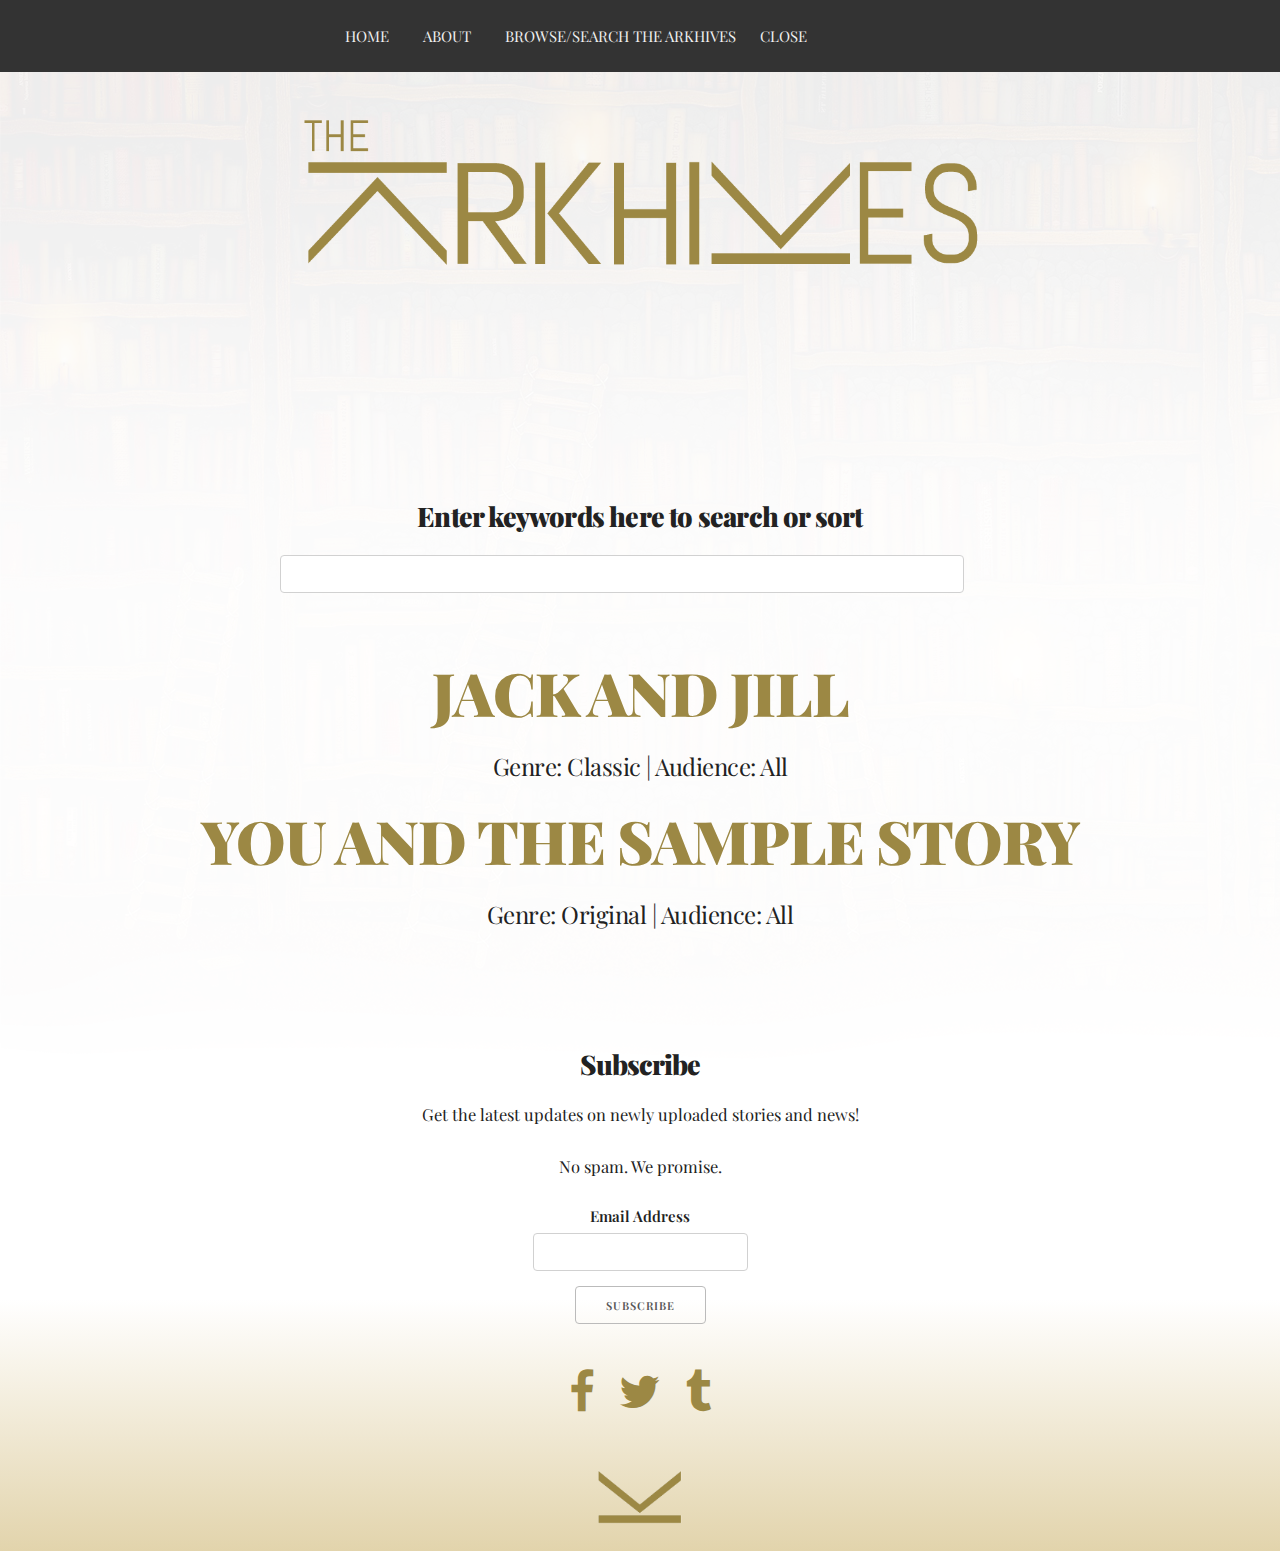
<file: index.html>
<!DOCTYPE html>
<html lang="en">

    <head>
        <!--base href="/"-->

        <meta charset="UTF-8">
        <meta name="viewport" content="width=device-width, initial-scale=1">

        <title>The ARKHIVES</title>
        <!-- FAVICON -->
        <link rel="icon" type="image/png" href="img/logo-xs.png">

        <!-- CSS -->
        
        <link rel="stylesheet" href="assets/skeleton/css/normalize.css">

        <link rel="stylesheet" href="assets/skeleton/css/skeleton.css">
        
        <link rel="stylesheet" href="assets/font-awesome/css/font-awesome.min.css">

        <link href='https://fonts.googleapis.com/css?family=Lora:400,700' rel='stylesheet' type='text/css'>
        
        <link rel="stylesheet" href="css/animations.css">
        <link rel="stylesheet" href="css/animations-ie-fix.css">

        <link rel="stylesheet" href="css/main.css">

        <link rel="stylesheet" href="css/jnj.css">
        <link rel="stylesheet" href="css/sample.css">


    </head>

    <body data-ng-app="theApp">

    <!-- ANGULARJS INCLUDE -->
        <script src="assets/angular/angular.js"></script>

        <!--  MENU -->
        <div class="row" id="menu">
                <ul>
                    <li><a href="#/">HOME</a></li>
                    <li><a href="#about">ABOUT</a></li>
                    <li><a href="#/">BROWSE/SEARCH the ARKHIVES</a></li>
                    <li><span id="close-link">CLOSE</span></li>
                </ul>

        </div>

        <!-- NAVIGATION -->
      
        <div class="row" id="nav">
                
                    <p id="menu-link"><span class="menu">MENU</a></p>
                          

        </div>

        <!-- MAIN CONTENT -->

        <div class="container" ng-view autoscroll="true">

            
        </div>



        <!-- FOOTER -->  

        <div id="footer">

            <div class="row container" id="footer-content">

                <h2>Subscribe</h2>
                <p>Get the latest updates on newly uploaded stories and news!</p>
                <p>No spam. We promise.</p>


                <!-- Begin MailChimp Signup Form -->
                <link href="//cdn-images.mailchimp.com/embedcode/classic-10_7.css" rel="stylesheet" type="text/css">

                <div id="mc_embed_signup">
                    <form action="//thearkhives.us13.list-manage.com/subscribe/post?u=e0e2959a11f9fe4c82a9ea24f&amp;id=1efaa6f29a" method="post" id="mc-embedded-subscribe-form" name="mc-embedded-subscribe-form" class="validate" target="_blank" novalidate>
                
                        <div id="mc_embed_signup_scroll">
                        <div class="mc-field-group">
                            <label for="mce-EMAIL">Email Address </label>
                            <input type="email" value="" name="EMAIL" class="required email" id="mce-EMAIL">
                        </div>
                
                        <div id="mce-responses" class="clear">
                            <div class="response" id="mce-error-response" style="display:none"></div>
                            <div class="response" id="mce-success-response" style="display:none"></div>
                        </div>    <!-- real people should not fill this in and expect good things - do not remove this or risk form bot signups-->
                
                        <div style="position: absolute; left: -5000px;" aria-hidden="true"><input type="text" name="b_e0e2959a11f9fe4c82a9ea24f_1efaa6f29a" tabindex="-1" value=""></div>
                        
                        <div class="clear"><input type="submit" value="Subscribe" name="subscribe" id="mc-embedded-subscribe" class="button"></div>
                        
                        </div>
                    </form>
                </div>

                <script type='text/javascript' src='//s3.amazonaws.com/downloads.mailchimp.com/js/mc-validate.js'></script><script type='text/javascript'>(function($) {window.fnames = new Array(); window.ftypes = new Array();fnames[0]='EMAIL';ftypes[0]='email';fnames[1]='FNAME';ftypes[1]='text';fnames[2]='LNAME';ftypes[2]='text';}(jQuery));var $mcj = jQuery.noConflict(true);</script>

            <!-- END MAILCHIMP SIGNUP FORM -->

            <!-- SOCIAL MEDIA -->

            <ul>

                <li><a href="https://www.facebook.com/The-Arkhives-284166928593099/" target="_blank"><i class="fa fa-facebook fa-3x" aria-hidden="true"></i></a></li> 

                <li><a href="http://twitter.com/the_arkhives" target="_blank"><i class="fa fa-twitter fa-3x" aria-hidden="true"></i></a></li>
                 
                 <li><a href="http://thearkhives.tumblr.com" target="_blank"><i class="fa fa-tumblr fa-3x" aria-hidden="true"></i></a></li>

            </ul>

            <img src="img/logo-xs.png" alt="The ARKHIVES logo" />

            </div><!-- Close footer container -->
            
        </div><!-- Close footer -->


    <!-- ANGULAR ASSETS -->

        <script src="js/angular-route.js"></script>
        <script src="js/angular-parallax.js"></script>
        


    <!--jQuery -->
        <script
            src="http://code.jquery.com/jquery-2.2.3.min.js"
            integrity="sha256-a23g1Nt4dtEYOj7bR+vTu7+T8VP13humZFBJNIYoEJo="
            crossorigin="anonymous">
        </script>


    <!-- CUSTOM JS -->
        <script src="js/css3-animate-it.js"></script>
        <script src="js/app.js"></script>
        <script src="js/main.js"></script>




    <!-- Google Analytics -->

        <script>
          (function(i,s,o,g,r,a,m){i['GoogleAnalyticsObject']=r;i[r]=i[r]||function(){
          (i[r].q=i[r].q||[]).push(arguments)},i[r].l=1*new Date();a=s.createElement(o),
          m=s.getElementsByTagName(o)[0];a.async=1;a.src=g;m.parentNode.insertBefore(a,m)
          })(window,document,'script','https://www.google-analytics.com/analytics.js','ga');

          ga('create', 'UA-80010408-1', 'auto');
          ga('send', 'pageview');

        </script>
        
        

    </body>
</html>
</file>
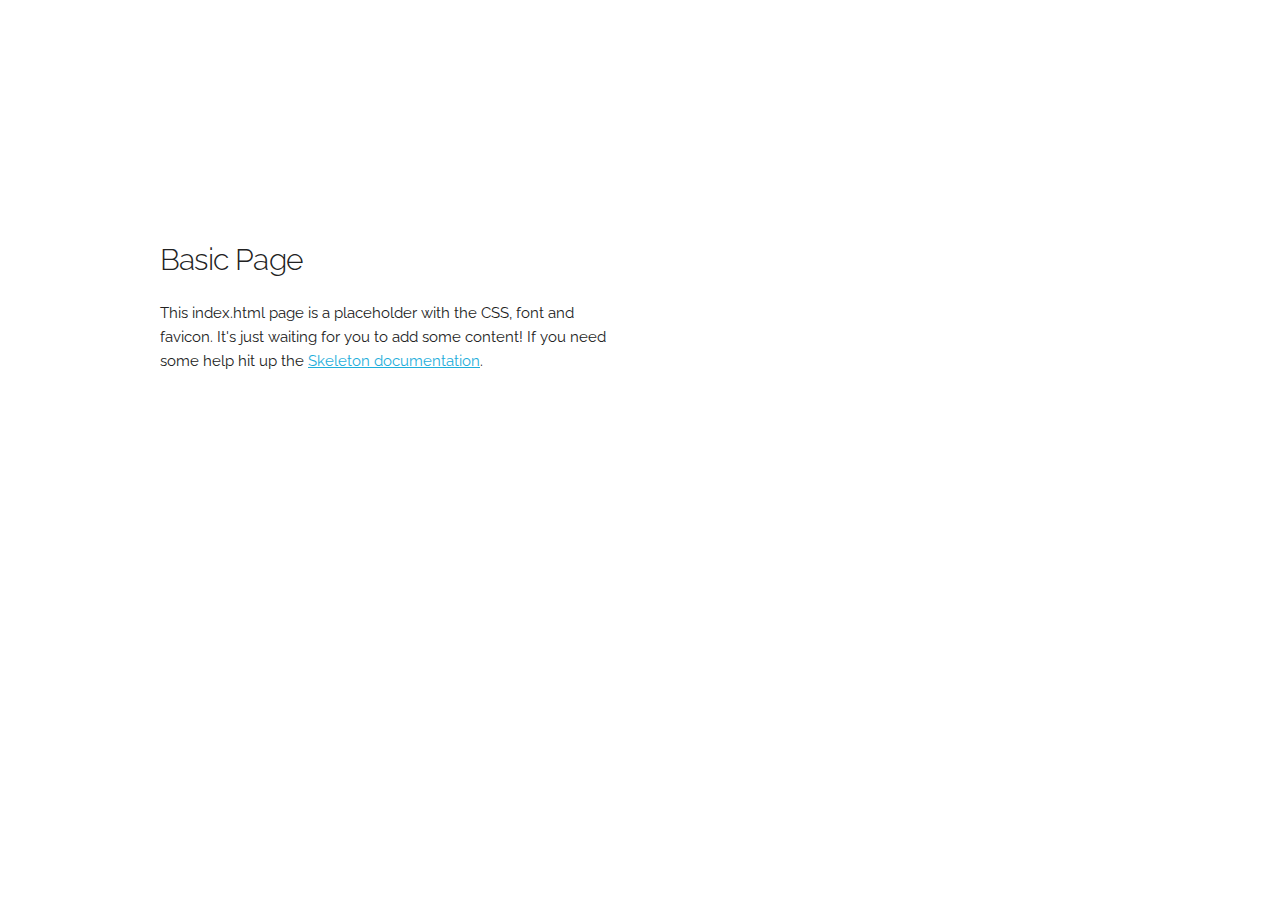
<file: assets/skeleton/index.html>
<!DOCTYPE html>
<html lang="en">
<head>

  <!-- Basic Page Needs
  –––––––––––––––––––––––––––––––––––––––––––––––––– -->
  <meta charset="utf-8">
  <title>Your page title here :)</title>
  <meta name="description" content="">
  <meta name="author" content="">

  <!-- Mobile Specific Metas
  –––––––––––––––––––––––––––––––––––––––––––––––––– -->
  <meta name="viewport" content="width=device-width, initial-scale=1">

  <!-- FONT
  –––––––––––––––––––––––––––––––––––––––––––––––––– -->
  <link href="//fonts.googleapis.com/css?family=Raleway:400,300,600" rel="stylesheet" type="text/css">

  <!-- CSS
  –––––––––––––––––––––––––––––––––––––––––––––––––– -->
  <link rel="stylesheet" href="css/normalize.css">
  <link rel="stylesheet" href="css/skeleton.css">

  <!-- Favicon
  –––––––––––––––––––––––––––––––––––––––––––––––––– -->
  <link rel="icon" type="image/png" href="images/favicon.png">

</head>
<body>

  <!-- Primary Page Layout
  –––––––––––––––––––––––––––––––––––––––––––––––––– -->
  <div class="container">
    <div class="row">
      <div class="one-half column" style="margin-top: 25%">
        <h4>Basic Page</h4>
        <p>This index.html page is a placeholder with the CSS, font and favicon. It's just waiting for you to add some content! If you need some help hit up the <a href="http://www.getskeleton.com">Skeleton documentation</a>.</p>
      </div>
    </div>
  </div>

<!-- End Document
  –––––––––––––––––––––––––––––––––––––––––––––––––– -->
</body>
</html>
</file>
<file: assets/skeleton/css/skeleton.css>
/*
* Skeleton V2.0.4
* Copyright 2014, Dave Gamache
* www.getskeleton.com
* Free to use under the MIT license.
* http://www.opensource.org/licenses/mit-license.php
* 12/29/2014
*/


/* Table of contents
––––––––––––––––––––––––––––––––––––––––––––––––––
- Grid
- Base Styles
- Typography
- Links
- Buttons
- Forms
- Lists
- Code
- Tables
- Spacing
- Utilities
- Clearing
- Media Queries
*/


/* Grid
–––––––––––––––––––––––––––––––––––––––––––––––––– */
.container {
  position: relative;
  width: 100%;
  max-width: 960px;
  margin: 0 auto;
  padding: 0 20px;
  box-sizing: border-box; }
.column,
.columns {
  width: 100%;
  float: left;
  box-sizing: border-box; }

/* For devices larger than 400px */
@media (min-width: 400px) {
  .container {
    width: 85%;
    padding: 0; }
}

/* For devices larger than 550px */
@media (min-width: 550px) {
  .container {
    width: 80%; }
  .column,
  .columns {
    margin-left: 4%; }
  .column:first-child,
  .columns:first-child {
    margin-left: 0; }

  .one.column,
  .one.columns                    { width: 4.66666666667%; }
  .two.columns                    { width: 13.3333333333%; }
  .three.columns                  { width: 22%;            }
  .four.columns                   { width: 30.6666666667%; }
  .five.columns                   { width: 39.3333333333%; }
  .six.columns                    { width: 48%;            }
  .seven.columns                  { width: 56.6666666667%; }
  .eight.columns                  { width: 65.3333333333%; }
  .nine.columns                   { width: 74.0%;          }
  .ten.columns                    { width: 82.6666666667%; }
  .eleven.columns                 { width: 91.3333333333%; }
  .twelve.columns                 { width: 100%; margin-left: 0; }

  .one-third.column               { width: 30.6666666667%; }
  .two-thirds.column              { width: 65.3333333333%; }

  .one-half.column                { width: 48%; }

  /* Offsets */
  .offset-by-one.column,
  .offset-by-one.columns          { margin-left: 8.66666666667%; }
  .offset-by-two.column,
  .offset-by-two.columns          { margin-left: 17.3333333333%; }
  .offset-by-three.column,
  .offset-by-three.columns        { margin-left: 26%;            }
  .offset-by-four.column,
  .offset-by-four.columns         { margin-left: 34.6666666667%; }
  .offset-by-five.column,
  .offset-by-five.columns         { margin-left: 43.3333333333%; }
  .offset-by-six.column,
  .offset-by-six.columns          { margin-left: 52%;            }
  .offset-by-seven.column,
  .offset-by-seven.columns        { margin-left: 60.6666666667%; }
  .offset-by-eight.column,
  .offset-by-eight.columns        { margin-left: 69.3333333333%; }
  .offset-by-nine.column,
  .offset-by-nine.columns         { margin-left: 78.0%;          }
  .offset-by-ten.column,
  .offset-by-ten.columns          { margin-left: 86.6666666667%; }
  .offset-by-eleven.column,
  .offset-by-eleven.columns       { margin-left: 95.3333333333%; }

  .offset-by-one-third.column,
  .offset-by-one-third.columns    { margin-left: 34.6666666667%; }
  .offset-by-two-thirds.column,
  .offset-by-two-thirds.columns   { margin-left: 69.3333333333%; }

  .offset-by-one-half.column,
  .offset-by-one-half.columns     { margin-left: 52%; }

}


/* Base Styles
–––––––––––––––––––––––––––––––––––––––––––––––––– */
/* NOTE
html is set to 62.5% so that all the REM measurements throughout Skeleton
are based on 10px sizing. So basically 1.5rem = 15px :) */
html {
  font-size: 62.5%; }
body {
  font-size: 1.5em; /* currently ems cause chrome bug misinterpreting rems on body element */
  line-height: 1.6;
  font-weight: 400;
  font-family: "Raleway", "HelveticaNeue", "Helvetica Neue", Helvetica, Arial, sans-serif;
  color: #222; }


/* Typography
–––––––––––––––––––––––––––––––––––––––––––––––––– */
h1, h2, h3, h4, h5, h6 {
  margin-top: 0;
  margin-bottom: 2rem;
  font-weight: 300; }
h1 { font-size: 4.0rem; line-height: 1.2;  letter-spacing: -.1rem;}
h2 { font-size: 3.6rem; line-height: 1.25; letter-spacing: -.1rem; }
h3 { font-size: 3.0rem; line-height: 1.3;  letter-spacing: -.1rem; }
h4 { font-size: 2.4rem; line-height: 1.35; letter-spacing: -.08rem; }
h5 { font-size: 1.8rem; line-height: 1.5;  letter-spacing: -.05rem; }
h6 { font-size: 1.5rem; line-height: 1.6;  letter-spacing: 0; }

/* Larger than phablet */
@media (min-width: 550px) {
  h1 { font-size: 5.0rem; }
  h2 { font-size: 4.2rem; }
  h3 { font-size: 3.6rem; }
  h4 { font-size: 3.0rem; }
  h5 { font-size: 2.4rem; }
  h6 { font-size: 1.5rem; }
}

p {
  margin-top: 0; }


/* Links
–––––––––––––––––––––––––––––––––––––––––––––––––– */
a {
  color: #1EAEDB; }
a:hover {
  color: #0FA0CE; }


/* Buttons
–––––––––––––––––––––––––––––––––––––––––––––––––– */
.button,
button,
input[type="submit"],
input[type="reset"],
input[type="button"] {
  display: inline-block;
  height: 38px;
  padding: 0 30px;
  color: #555;
  text-align: center;
  font-size: 11px;
  font-weight: 600;
  line-height: 38px;
  letter-spacing: .1rem;
  text-transform: uppercase;
  text-decoration: none;
  white-space: nowrap;
  background-color: transparent;
  border-radius: 4px;
  border: 1px solid #bbb;
  cursor: pointer;
  box-sizing: border-box; }
.button:hover,
button:hover,
input[type="submit"]:hover,
input[type="reset"]:hover,
input[type="button"]:hover,
.button:focus,
button:focus,
input[type="submit"]:focus,
input[type="reset"]:focus,
input[type="button"]:focus {
  color: #333;
  border-color: #888;
  outline: 0; }
.button.button-primary,
button.button-primary,
input[type="submit"].button-primary,
input[type="reset"].button-primary,
input[type="button"].button-primary {
  color: #FFF;
  background-color: #33C3F0;
  border-color: #33C3F0; }
.button.button-primary:hover,
button.button-primary:hover,
input[type="submit"].button-primary:hover,
input[type="reset"].button-primary:hover,
input[type="button"].button-primary:hover,
.button.button-primary:focus,
button.button-primary:focus,
input[type="submit"].button-primary:focus,
input[type="reset"].button-primary:focus,
input[type="button"].button-primary:focus {
  color: #FFF;
  background-color: #1EAEDB;
  border-color: #1EAEDB; }


/* Forms
–––––––––––––––––––––––––––––––––––––––––––––––––– */
input[type="email"],
input[type="number"],
input[type="search"],
input[type="text"],
input[type="tel"],
input[type="url"],
input[type="password"],
textarea,
select {
  height: 38px;
  padding: 6px 10px; /* The 6px vertically centers text on FF, ignored by Webkit */
  background-color: #fff;
  border: 1px solid #D1D1D1;
  border-radius: 4px;
  box-shadow: none;
  box-sizing: border-box; }
/* Removes awkward default styles on some inputs for iOS */
input[type="email"],
input[type="number"],
input[type="search"],
input[type="text"],
input[type="tel"],
input[type="url"],
input[type="password"],
textarea {
  -webkit-appearance: none;
     -moz-appearance: none;
          appearance: none; }
textarea {
  min-height: 65px;
  padding-top: 6px;
  padding-bottom: 6px; }
input[type="email"]:focus,
input[type="number"]:focus,
input[type="search"]:focus,
input[type="text"]:focus,
input[type="tel"]:focus,
input[type="url"]:focus,
input[type="password"]:focus,
textarea:focus,
select:focus {
  border: 1px solid #33C3F0;
  outline: 0; }
label,
legend {
  display: block;
  margin-bottom: .5rem;
  font-weight: 600; }
fieldset {
  padding: 0;
  border-width: 0; }
input[type="checkbox"],
input[type="radio"] {
  display: inline; }
label > .label-body {
  display: inline-block;
  margin-left: .5rem;
  font-weight: normal; }


/* Lists
–––––––––––––––––––––––––––––––––––––––––––––––––– */
ul {
  list-style: circle inside; }
ol {
  list-style: decimal inside; }
ol, ul {
  padding-left: 0;
  margin-top: 0; }
ul ul,
ul ol,
ol ol,
ol ul {
  margin: 1.5rem 0 1.5rem 3rem;
  font-size: 90%; }
li {
  margin-bottom: 1rem; }


/* Code
–––––––––––––––––––––––––––––––––––––––––––––––––– */
code {
  padding: .2rem .5rem;
  margin: 0 .2rem;
  font-size: 90%;
  white-space: nowrap;
  background: #F1F1F1;
  border: 1px solid #E1E1E1;
  border-radius: 4px; }
pre > code {
  display: block;
  padding: 1rem 1.5rem;
  white-space: pre; }


/* Tables
–––––––––––––––––––––––––––––––––––––––––––––––––– */
th,
td {
  padding: 12px 15px;
  text-align: left;
  border-bottom: 1px solid #E1E1E1; }
th:first-child,
td:first-child {
  padding-left: 0; }
th:last-child,
td:last-child {
  padding-right: 0; }


/* Spacing
–––––––––––––––––––––––––––––––––––––––––––––––––– */
button,
.button {
  margin-bottom: 1rem; }
input,
textarea,
select,
fieldset {
  margin-bottom: 1.5rem; }
pre,
blockquote,
dl,
figure,
table,
p,
ul,
ol,
form {
  margin-bottom: 2.5rem; }


/* Utilities
–––––––––––––––––––––––––––––––––––––––––––––––––– */
.u-full-width {
  width: 100%;
  box-sizing: border-box; }
.u-max-full-width {
  max-width: 100%;
  box-sizing: border-box; }
.u-pull-right {
  float: right; }
.u-pull-left {
  float: left; }


/* Misc
–––––––––––––––––––––––––––––––––––––––––––––––––– */
hr {
  margin-top: 3rem;
  margin-bottom: 3.5rem;
  border-width: 0;
  border-top: 1px solid #E1E1E1; }


/* Clearing
–––––––––––––––––––––––––––––––––––––––––––––––––– */

/* Self Clearing Goodness */
.container:after,
.row:after,
.u-cf {
  content: "";
  display: table;
  clear: both; }


/* Media Queries
–––––––––––––––––––––––––––––––––––––––––––––––––– */
/*
Note: The best way to structure the use of media queries is to create the queries
near the relevant code. For example, if you wanted to change the styles for buttons
on small devices, paste the mobile query code up in the buttons section and style it
there.
*/


/* Larger than mobile */
@media (min-width: 400px) {}

/* Larger than phablet (also point when grid becomes active) */
@media (min-width: 550px) {}

/* Larger than tablet */
@media (min-width: 750px) {}

/* Larger than desktop */
@media (min-width: 1000px) {}

/* Larger than Desktop HD */
@media (min-width: 1200px) {}
</file>
<file: css/main.css>
/***
    
    THE ARKHIVES MAIN STYLESHEET
    by Cathleen Carbonell
    MOBILE-FIRST design

***/


/* IMPORT */
@import url(https://fonts.googleapis.com/css?family=Playfair+Display:400,900);


/* GENERAL/GLOBAL STYLES */
* {
    margin: 0;
    padding: 0;
}

body {
    font-family: 'Playfair Display', 'Georgia', serif;
     background:  #fff url('../img/cute-library.png')  repeat-x ;
}

.container {
    margin: 0 auto;
    width: 100%;
    overflow: hidden;
}



a:link, a:visited {
    color: #9c8844;
    text-decoration: none;
    text-transform: uppercase;
}

a:hover {
    color: #333;
    border-bottom: 3px solid #9c8844;
}

a:active {
    color: #9c8844;
    border-bottom: 3px solid #9c8844;
    font-weight: 900;
}

.link-active {
    color: #333;
    font-weight: 400;
    border-bottom: 3px solid #9c8844;
}

/* HEADERS */

h1 {
    font-size: 30px;
    font-weight: 900;  
    text-align: center;
}

h2 {
    font-size: 20px;
    font-weight: 900;
    text-align: center;
}

h3 {
    font-size: 18px;
    font-weight: 900;
    text-align: center;
    margin-top: 10%;
}

h4 {
    font-size: 15px;
    font-weight: 900;
    text-align: center;
}

h5 {
    font-weight: 400;
    text-align: center;
}

p {
    font-size: 12px;
}


/* INPUT/BUTTONS */
button {
    padding: 4px;
    border: 0;
}

.input:hover {
    color: #9c8844;
    border-color: #9C8844;
}

/* INLINE LISTS */

.inline ul {
    width: 13%;
    margin: 0 auto;
    list-style: none;
    padding-bottom: 2%;
    }

.inline li {
    list-style: none;
    display: inline-block;
    padding: 5px 10px;
    }


/* MENU */

#menu {
    width: 100%;
    background-color: #333;
    position: fixed;
    top: 0;
    float: left;
    z-index: 9000;
}


#menu ul{
    width: 25%;
    margin: 0 auto;
    list-style: none;
}

#menu li, #menu a:link, #menu a:visited{
    list-style: none;
    display: inline-block;
    color: #efefef;
    padding: 0 10px;
}


#menu-link span {
    color: #9c8844;
    text-decoration: none;
    text-transform: uppercase;
}

#menu-link span:hover {
    color: #333;
    border-bottom: 3px solid #9c8844;
    font-weight: 900;
    cursor: pointer;
}

#close-link li, span {
    color: #efefef;
    text-decoration: none;
    text-transform: uppercase;
}

#close-link li, span:hover {
    border-bottom: 3px solid #9c8844;
    font-weight: 900;
    cursor: pointer;
}


/* NAVIGATION */

#nav {
    background-color: rgba(255,255,255, 0.4);
    position: fixed;
    width: 100%;
    top: 0;
    z-index: 8999;
    text-align: center;
    padding-top: 5%;
}


#nav a:link, a:visited{
    color: #9c8844;
}


/* TITLE/LOGO WELCOME */

#title {
    width: 100%;
    margin: 50px auto;
    text-align: center;
}

#logo {
        max-width: 100%;
        width: 100%;
        margin: 0 auto;
}


/* SEARCH BAR */

#searchbar {
    width: 75%;
    margin: 0 auto 5% auto;

}

#searchbar input{
    width: 95%;
}


/* STORY SPECIFICS */


#title {
    margin: 100px auto;
    width: 100%;
}

#story-title {
    width: 75%;
    max-width: 75%;
    padding: 5%;
}

.page {
    margin: 0 auto;
    padding: 0;
    width: 100%;
}

.page img{
    width: 45%;
}


.text {
    /*padding: 0 100px;*/
    margin: 100px;
}

.stories {
    max-width: 960px;
    width: 100%;
    margin: 50px 0 50px 5%;
}

.story-container {
    width: 100%;
    margin: 0 auto;
    padding: 0;
}


/* ANGULAR SCROLL ANIMATION CSS */
    .hidden { 
        visibility: hidden; 
    }

/* FOOTER */


#footer {
    width: 100%;
    background: linear-gradient(rgba(255,255,255, 0.1),rgba(255,255,255, 0),  rgba(219, 201, 151, 0.8));
}

#footer-content {
    text-align: center;
}

#footer-content li {
    display: inline-block;
    margin: 10px;
}
#footer-content img {
    width: 10%;
}


/* SPECIFIC PAGES/SECTIONS */

#about-desc {
    text-align: center;
    font-size: 1.8em;
    margin-bottom: 30%;
}

#mc_embed_signup {
    margin: 0 auto;
    width:250px;
}

#archive {
    padding: 0 0 10% 0;
    margin: 0 auto;
}



/* MEDIA QUERIES */


/* Larger than tablet/mobile */
@media (min-width: 550px) {

    /* NAV */
    #nav {
        padding-top: 1%;
    }

    #nav ul{
        width: 50%;
        margin: 15px auto;
        padding-top: 0;
        text-align: center;
    }

    #nav li{
        display: inline-block;
        margin: 0 10px;
    }

    #menu {
        padding: 10px
    }
    
    #menu ul{
    width: 50%;
    margin: 0 auto;
    padding: 9px;
    }

    #menu li {
        margin: 0 auto;
        padding: 5px;
    }


    /* TITLE/LOGO WELCOME */

    #title {
        
        width: 100%;
        margin: 100px auto 200px auto;
        text-align: center;
    }

    #logo {
        max-width: 75%;
        width: 75%;
        margin: 0 auto;
    }


    /* HEADERS AND TEXT */
    
    h1 {
        font-size: 4em;
    }

    h2, h3, h4 {
        font-size: 1.8em;
    }
    
    p {
        font-size: 1.1em;
    }


    /* TITLE/LOGO WELCOME */

    #title {
        
        width: 100%;
        margin: 100px auto 200px auto;
        text-align: center;
    }

    #logo {
        max-width: 75%;
        width: 75%;
        margin: 0 auto;
    }




    /* STORIES SECTION */

    .stories {
        text-align: center;
        margin: 0 auto;
        padding: 0 0 20% 0;
    }   

    

    .page img{
        width: 45%;
    }
    


}
</file>
<file: css/jnj.css>
/******** JACK AND JILL  ***********/

#jnj-page-01 {
	background: url('../stories/jnj/img/jnj-01-bg.png') center center no-repeat;
	background-size: cover;
}

#jnj-page-02 {
	background: url('../stories/jnj/img/jnj-02-bg.png') center center no-repeat;
	background-size: cover;
}
</file>
<file: css/sample.css>
/******** YOU AND THE SAMPLE STORY  ***********/

#sample-page-01 img,
#sample-page-02 img,
#sample-page-03 img {

	width: 75%;
	margin: 0 auto;
	padding: 5%;

}
</file>
<file: css/animations.css>
/*animations*/

/******************
* Bounce in right *
*******************/


.animated { 
    -webkit-animation-duration: 1s; 
    animation-duration: 1s; 
    -webkit-animation-fill-mode: both; 
    animation-fill-mode: both; 
} 
.slow{
     -webkit-animation-duration: 1.5s; 
    animation-duration: 1.5s; 
    -webkit-animation-fill-mode: both; 
    animation-fill-mode: both; 
}
.slower{
     -webkit-animation-duration: 2s; 
    animation-duration: 2s; 
    -webkit-animation-fill-mode: both; 
    animation-fill-mode: both; 
}
.slowest{
     -webkit-animation-duration: 3s; 
    animation-duration: 3s; 
    -webkit-animation-fill-mode: both; 
    animation-fill-mode: both; 
}

/* Added by Andy Meetan */
.delay-250 {
    -webkit-animation-delay:0.25s;
    -moz-animation-delay:0.25s;
    -o-animation-delay:0.25s;
    animation-delay:0.25s;
}
.delay-500 {
    -webkit-animation-delay:0.5s;
    -moz-animation-delay:0.5s;
    -o-animation-delay:0.5s;
    animation-delay:0.5s;
}
.delay-750 {
    -webkit-animation-delay:0.75s;
    -moz-animation-delay:0.75s;
    -o-animation-delay:0.75s;
    animation-delay:0.75s;
}
.delay-1000 {
    -webkit-animation-delay:1.0s;
    -moz-animation-delay:1.0s;
    -o-animation-delay:1.0s;
    animation-delay:1.0s;
}
.delay-1250 {
    -webkit-animation-delay:1.25s;
    -moz-animation-delay:1.25s;
    -o-animation-delay:1.25s;
    animation-delay:1.25s;
}
.delay-1500 {
    -webkit-animation-delay:1.5s;
    -moz-animation-delay:1.5s;
    -o-animation-delay:1.5s;
    animation-delay:1.5s;
}
.delay-1750 {
    -webkit-animation-delay:1.75s;
    -moz-animation-delay:1.75s;
    -o-animation-delay:1.75s;
    animation-delay:1.75s;
}
.delay-2000 {
    -webkit-animation-delay:2.0s;
    -moz-animation-delay:2.0s;
    -o-animation-delay:2.0s;
    animation-delay:2.0s;
}
.delay-2500 {
    -webkit-animation-delay:2.5s;
    -moz-animation-delay:2.5s;
    -o-animation-delay:2.5s;
    animation-delay:2.5s;
}
.delay-2000 {
    -webkit-animation-delay:2.0s;
    -moz-animation-delay:2.0s;
    -o-animation-delay:2.0s;
    animation-delay:2.0s;
}
.delay-2500 {
    -webkit-animation-delay:2.5s;
    -moz-animation-delay:2.5s;
    -o-animation-delay:2.5s;
    animation-delay:2.5s;
}
.delay-3000 {
    -webkit-animation-delay:3.0s;
    -moz-animation-delay:3.0s;
    -o-animation-delay:3.0s;
    animation-delay:3.0s;
}
.delay-3500 {
    -webkit-animation-delay:3.5s;
    -moz-animation-delay:3.5s;
    -o-animation-delay:3.5s;
    animation-delay:3.5s;
}

.bounceInRight, .bounceInLeft, .bounceInUp, .bounceInDown{
    opacity:0;
    -webkit-transform: translateX(400px); 
    transform: translateX(400px); 
}
.fadeInRight, .fadeInLeft, .fadeInUp, .fadeInDown{
    opacity:0;
    -webkit-transform: translateX(400px); 
    transform: translateX(400px); 
}

.flipInX, .flipInY, .rotateIn, .rotateInUpLeft, .rotateInUpRight, .rotateInDownLeft, .rotateDownUpRight, .rollIn{
    opacity:0;
}

.lightSpeedInRight, .lightSpeedInLeft{
    opacity:0;
    -webkit-transform: translateX(400px); 
    transform: translateX(400px); 
}

/***********
* bounceIn *
************/
@-webkit-keyframes bounceIn { 
    0% { 
        opacity: 0; 
        -webkit-transform: scale(.3); 
    } 

    50% { 
        opacity: 1; 
        -webkit-transform: scale(1.05); 
    } 

    70% { 
        -webkit-transform: scale(.9); 
    } 

    100% { 
         -webkit-transform: scale(1); 
    } 
} 

@keyframes bounceIn { 
    0% { 
        opacity: 0; 
        transform: scale(.3); 
    } 

    50% { 
        opacity: 1; 
        transform: scale(1.05); 
    } 

    70% { 
        transform: scale(.9); 
    } 

    100% { 
        transform: scale(1); 
    } 
} 

.bounceIn.go { 
    -webkit-animation-name: bounceIn; 
    animation-name: bounceIn; 
}

/****************
* bounceInRight *
****************/

@-webkit-keyframes bounceInRight { 
    0% { 
        opacity: 0; 
        
        -webkit-transform: translateX(400px); 
    } 
    60% { 
        
        -webkit-transform: translateX(-30px); 
    } 
    80% { 
        -webkit-transform: translateX(10px); 
    } 
    100% {
    opacity: 1;
     
        -webkit-transform: translateX(0); 
    } 
} 

@keyframes bounceInRight { 
    0% { 
        opacity: 0; 
        
        transform: translateX(400px); 
    } 
    60% { 
        
        transform: translateX(-30px); 
    } 
    80% { 
        transform: translateX(10px); 
    } 
    100% {
    opacity: 1;
     
        transform: translateX(0); 
    } 
} 


.bounceInRight.go { 
    -webkit-animation-name: bounceInRight; 
    animation-name: bounceInRight; 
}

/******************
* Bounce in left *
*******************/

@-webkit-keyframes bounceInLeft { 
    0% { 
        opacity: 0; 
        
        -webkit-transform: translateX(-400px); 
    } 
    60% { 
       
        -webkit-transform: translateX(30px); 
    } 
    80% { 
        -webkit-transform: translateX(-10px); 
    } 
    100% {
        opacity: 1;
         
        -webkit-transform: translateX(0); 
    } 
} 

@keyframes bounceInLeft { 
    0% { 
        opacity: 0; 
        
        transform: translateX(-400px); 
    } 
    60% { 
       
        transform: translateX(30px); 
    } 
    80% { 
        transform: translateX(-10px); 
    } 
    100% {
        opacity: 1;
         
        transform: translateX(0); 
    } 
} 

.bounceInLeft.go { 
    -webkit-animation-name: bounceInLeft; 
    animation-name: bounceInLeft; 
}

/******************
* Bounce in up *
*******************/

@-webkit-keyframes bounceInUp { 
    0% { 
        opacity: 0; 
        
        -webkit-transform: translateY(400px); 
    } 
    60% { 
       
        -webkit-transform: translateY(-30px); 
    } 
    80% { 
        -webkit-transform: translateY(10px); 
    } 
    100% {
        opacity: 1;
         
        -webkit-transform: translateY(0); 
    } 
} 

@keyframes bounceInUp { 
    0% { 
        opacity: 0; 
        
        transform: translateY(400px); 
    } 
    60% { 
       
        transform: translateY(-30px); 
    } 
    80% { 
        transform: translateY(10px); 
    } 
    100% {
        opacity: 1;
         
        transform: translateY(0); 
    } 
} 

.bounceInUp.go { 
    -webkit-animation-name: bounceInUp; 
    animation-name: bounceInUp; 
}


/******************
* Bounce in down *
*******************/

@-webkit-keyframes bounceInDown { 
    0% { 
        opacity: 0; 
        
        -webkit-transform: translateY(-400px); 
    } 
    60% { 
       
        -webkit-transform: translateY(30px); 
    } 
    80% { 
        -webkit-transform: translateY(-10px); 
    } 
    100% {
        opacity: 1;
         
        -webkit-transform: translateY(0); 
    } 
} 

@keyframes bounceInDown { 
    0% { 
        opacity: 0; 
        
        transform: translateY(-400px); 
    } 
    60% { 
       
        transform: translateY(30px); 
    } 
    80% { 
        transform: translateY(-10px); 
    } 
    100% {
        opacity: 1;
         
        transform: translateY(0); 
    } 
} 

.bounceInDown.go { 
    -webkit-animation-name: bounceInDown; 
    animation-name: bounceInDown; 
}


/**********
* Fade In *
**********/ 
@-webkit-keyframes fadeIn { 
    0% {opacity: 0;} 
    100% {opacity: 1;
        display:block;} 
} 
@keyframes fadeIn { 
    0% {opacity: 0;} 
    100% {opacity: 1;
        display:block;} 
}
.fadeIn{
    opacity:0;
}
.fadeIn.go { 
    -webkit-animation-name: fadeIn; 
    animation-name: fadeIn; 
}

/**********
* Grow in *
***********/

@-webkit-keyframes growIn { 
    0% { 
        -webkit-transform: scale(0.2); 
        opacity:0;
    } 
    50% { 
        -webkit-transform: scale(1.2); 
        
    } 
    100% { 
        -webkit-transform: scale(1); 
        opacity:1;
    } 
} 
@keyframes growIn { 
    0% { 
        transform: scale(0.2); 
        opacity:0;
    } 
    50% { 
        transform: scale(1.2); 
        
    } 
    100% { 
        transform: scale(1); 
        opacity:1;
    } 
} 
.growIn { 

    -webkit-transform: scale(0.2);
    transform: scale(0.2);
    opacity:0;
}
.growIn.go{
    -webkit-animation-name: growIn; 
    animation-name: growIn; 
}

/********
* Shake *
********/
@-webkit-keyframes shake { 
    0%, 100% {-webkit-transform: translateX(0);} 
    10%, 30%, 50%, 70%, 90% {-webkit-transform: translateX(-10px);} 
    20%, 40%, 60%, 80% {-webkit-transform: translateX(10px);} 
} 
@keyframes shake { 
    0%, 100% {transform: translateX(0);} 
    10%, 30%, 50%, 70%, 90% {transform: translateX(-10px);} 
    20%, 40%, 60%, 80% {transform: translateX(10px);} 
} 
.shake.go { 
    -webkit-animation-name: shake; 
    animation-name: shake; 
}

/********
* ShakeUp *
********/
@-webkit-keyframes shakeUp { 
    0%, 100% {-webkit-transform: translateX(0);} 
    10%, 30%, 50%, 70%, 90% {-webkit-transform: translateY(-10px);} 
    20%, 40%, 60%, 80% {-webkit-transform: translateY(10px);} 
} 
@keyframes shakeUp { 
    0%, 100% {transform: translateY(0);} 
    10%, 30%, 50%, 70%, 90% {transform: translateY(-10px);} 
    20%, 40%, 60%, 80% {transform: translateY(10px);} 
} 
.shakeUp.go { 
    -webkit-animation-name: shakeUp; 
    animation-name: shakeUp; 
}

/*************
* FadeInLeft *
*************/

@-webkit-keyframes fadeInLeft { 
    0% { 
        opacity: 0; 
        -webkit-transform: translateX(-400px); 
    } 
    50%{
       opacity: 0.3; 
    }
    100% { 
        opacity: 1; 
        -webkit-transform: translateX(0); 
    } 
} 
@keyframes fadeInLeft { 
    0% { 
        opacity: 0; 
        transform: translateX(-400px); 
    } 
    50%{
       opacity: 0.3; 
    }
    100% { 
        opacity: 1; 
        transform: translateX(0); 
    } 
} 
.fadeInLeft{ 
    opacity: 0; 
    -webkit-transform: translateX(-400px); 
    transform: translateX(-400px);
}
.fadeInLeft.go { 
    -webkit-animation-name: fadeInLeft; 
    animation-name: fadeInLeft; 
}


/*************
* FadeInRight *
*************/

@-webkit-keyframes fadeInRight { 
    0% { 
        opacity: 0; 
        -webkit-transform: translateX(400px); 
    } 
    50%{
       opacity: 0.3; 
    }
    100% { 
        opacity: 1; 
        -webkit-transform: translateX(0); 
    } 
} 
@keyframes fadeInRight { 
    0% { 
        opacity: 0; 
        transform: translateX(400px); 
    } 
    50%{
       opacity: 0.3; 
    }
    100% { 
        opacity: 1; 
        transform: translateX(0); 
    } 
} 
.fadeInRight{ 
    opacity: 0; 
    -webkit-transform: translateX(400px); 
    transform: translateX(400px);
}
.fadeInRight.go { 
    -webkit-animation-name: fadeInRight; 
    animation-name: fadeInRight; 
}

/*************
* FadeInUp *
*************/

@-webkit-keyframes fadeInUp { 
    0% { 
        opacity: 0; 
        -webkit-transform: translateY(400px); 
    } 
    50%{
       opacity: 0.3; 
    }
    100% { 
        opacity: 1; 
        -webkit-transform: translateY(0); 
    } 
} 
@keyframes fadeInUp { 
    0% { 
        opacity: 0; 
        transform: translateY(400px); 
    } 
    50%{
       opacity: 0.3; 
    }
    100% { 
        opacity: 1; 
        transform: translateY(0); 
    } 
} 
.fadeInUp{ 
    opacity: 0; 
    -webkit-transform: translateY(400px); 
    transform: translateY(400px);
}
.fadeInUp.go { 
    -webkit-animation-name: fadeInUp; 
    animation-name: fadeInUp; 
}

/*************
* FadeInDown *
*************/

@-webkit-keyframes fadeInDown { 
    0% { 
        opacity: 0; 
        -webkit-transform: translateY(-400px); 
    } 
    50%{
       opacity: 0.3; 
    }
    100% { 
        opacity: 1; 
        -webkit-transform: translateY(0); 
    } 
} 
@keyframes fadeInDown { 
    0% { 
        opacity: 0; 
        transform: translateY(-400px); 
    } 
    50%{
       opacity: 0.3; 
    }
    100% { 
        opacity: 1; 
        transform: translateY(0); 
    } 
} 
.fadeInDown{ 
    opacity: 0; 
    -webkit-transform: translateY(-400px); 
    transform: translateY(-400px);
}
.fadeInDown.go { 
    -webkit-animation-name: fadeInDown; 
    animation-name: fadeInDown; 
}

/*****************
* rotateIn *
*****************/
@-webkit-keyframes rotateIn { 
    0% { 
        -webkit-transform-origin: center center; 
        -webkit-transform: rotate(-200deg); 
        opacity: 0; 
    } 
    100% { 
        -webkit-transform-origin: center center; 
        -webkit-transform: rotate(0); 
        opacity: 1; 
    } 
} 
@keyframes rotateIn { 
    0% { 
        transform-origin: center center; 
        transform: rotate(-200deg); 
        opacity: 0; 
    } 
    100% { 
        transform-origin: center center; 
        transform: rotate(0); 
        opacity: 1; 
    } 
} 
.rotateIn.go { 
    -webkit-animation-name: rotateIn; 
    animation-name: rotateIn; 
}

/*****************
* rotateInUpLeft *
*****************/

@-webkit-keyframes rotateInUpLeft { 
    0% { 
        -webkit-transform-origin: left bottom; 
        -webkit-transform: rotate(90deg); 
        opacity: 0; 
    } 
    100% { 
        -webkit-transform-origin: left bottom; 
        -webkit-transform: rotate(0); 
        opacity: 1; 
    } 
} 
@keyframes rotateInUpLeft { 
    0% { 
        transform-origin: left bottom; 
        transform: rotate(90deg); 
        opacity: 0; 
    } 
    100% { 
        transform-origin: left bottom; 
        transform: rotate(0); 
        opacity: 1; 
    } 
} 
.rotateInUpLeft.go { 
    -webkit-animation-name: rotateInUpLeft; 
    animation-name: rotateInUpLeft; 
}

/*******************
* rotateInDownLeft *
*******************/
@-webkit-keyframes rotateInDownLeft { 
    0% { 
        -webkit-transform-origin: left bottom; 
        -webkit-transform: rotate(-90deg); 
        opacity: 0; 
    } 
    100% { 
        -webkit-transform-origin: left bottom; 
        -webkit-transform: rotate(0); 
        opacity: 1; 
    } 
} 
@keyframes rotateInDownLeft { 
    0% { 
        transform-origin: left bottom; 
        transform: rotate(-90deg); 
        opacity: 0; 
    } 
    100% { 
        transform-origin: left bottom; 
        transform: rotate(0); 
        opacity: 1; 
    } 
} 
.rotateInDownLeft.go { 
    -webkit-animation-name: rotateInDownLeft; 
    animation-name: rotateInDownLeft; 
}

/******************
* rotateInUpRight *
*******************/

@-webkit-keyframes rotateInUpRight { 
    0% { 
        -webkit-transform-origin: right bottom; 
        -webkit-transform: rotate(-90deg); 
        opacity: 0; 
    } 
    100% { 
        -webkit-transform-origin: right bottom; 
        -webkit-transform: rotate(0); 
        opacity: 1; 
    } 
} 
@keyframes rotateInUpRight { 
    0% { 
        transform-origin: right bottom; 
        transform: rotate(-90deg); 
        opacity: 0; 
    } 
    100% { 
        transform-origin: right bottom; 
        transform: rotate(0); 
        opacity: 1; 
    } 
} 
.rotateInUpRight.go { 
    -webkit-animation-name: rotateInUpRight; 
    animation-name: rotateInUpRight; 
}

/********************
* rotateInDownRight *
********************/

@-webkit-keyframes rotateInDownRight { 
    0% { 
        -webkit-transform-origin: right bottom; 
        -webkit-transform: rotate(90deg); 
        opacity: 0; 
    } 
    100% { 
        -webkit-transform-origin: right bottom; 
        -webkit-transform: rotate(0); 
        opacity: 1; 
    } 
} 
@keyframes rotateInDownRight { 
    0% { 
        transform-origin: right bottom; 
        transform: rotate(90deg); 
        opacity: 0; 
    } 
    100% { 
        transform-origin: right bottom; 
        transform: rotate(0); 
        opacity: 1; 
    } 
} 
.rotateInDownRight.go { 
    -webkit-animation-name: rotateInDownRight; 
    animation-name: rotateInDownRight; 
}

/*********
* rollIn *
**********/

@-webkit-keyframes rollIn { 
    0% { opacity: 0; -webkit-transform: translateX(-100%) rotate(-120deg); } 
    100% { opacity: 1; -webkit-transform: translateX(0px) rotate(0deg); } 
} 
@keyframes rollIn { 
    0% { opacity: 0; transform: translateX(-100%) rotate(-120deg); } 
    100% { opacity: 1; transform: translateX(0px) rotate(0deg); } 
} 
.rollIn.go { 
    -webkit-animation-name: rollIn; 
    animation-name: rollIn; 
}

/*********
* wiggle *
**********/

@-webkit-keyframes wiggle { 
    0% { -webkit-transform: skewX(9deg); } 
    10% { -webkit-transform: skewX(-8deg); } 
    20% { -webkit-transform: skewX(7deg); } 
    30% { -webkit-transform: skewX(-6deg); } 
    40% { -webkit-transform: skewX(5deg); } 
    50% { -webkit-transform: skewX(-4deg); } 
    60% { -webkit-transform: skewX(3deg); } 
    70% { -webkit-transform: skewX(-2deg); } 
    80% { -webkit-transform: skewX(1deg); } 
    90% { -webkit-transform: skewX(0deg); } 
    100% { -webkit-transform: skewX(0deg); } 
} 
@keyframes wiggle { 
    0% { transform: skewX(9deg); } 
    10% { transform: skewX(-8deg); } 
    20% { transform: skewX(7deg); } 
    30% { transform: skewX(-6deg); } 
    40% { transform: skewX(5deg); } 
    50% { transform: skewX(-4deg); } 
    60% { transform: skewX(3deg); } 
    70% { transform: skewX(-2deg); } 
    80% { transform: skewX(1deg); } 
    90% { transform: skewX(0deg); } 
    100% { transform: skewX(0deg); } 
} 
.wiggle.go { 
    -webkit-animation-name: wiggle; 
    animation-name: wiggle; 
    -webkit-animation-timing-function: ease-in; 
    animation-timing-function: ease-in; 
} 

/********
* swing *
*********/

@-webkit-keyframes swing { 
    20%, 40%, 60%, 80%, 100% { -webkit-transform-origin: top center; } 
    20% { -webkit-transform: rotate(15deg); } 
    40% { -webkit-transform: rotate(-10deg); } 
    60% { -webkit-transform: rotate(5deg); } 
    80% { -webkit-transform: rotate(-5deg); } 
    100% { -webkit-transform: rotate(0deg); } 
} 
@keyframes swing { 
    20% { transform: rotate(15deg); } 
    40% { transform: rotate(-10deg); } 
    60% { transform: rotate(5deg); } 
    80% { transform: rotate(-5deg); } 
    100% { transform: rotate(0deg); } 
} 
.swing.go { 
    -webkit-transform-origin: top center; 
    transform-origin: top center; 
    -webkit-animation-name: swing; 
    animation-name: swing; 
}

/*******
* tada *
********/

@-webkit-keyframes tada { 
    0% {-webkit-transform: scale(1);} 
    10%, 20% {-webkit-transform: scale(0.9) rotate(-3deg);} 
    30%, 50%, 70%, 90% {-webkit-transform: scale(1.1) rotate(3deg);} 
    40%, 60%, 80% {-webkit-transform: scale(1.1) rotate(-3deg);} 
    100% {-webkit-transform: scale(1) rotate(0);} 
} 
@keyframes tada { 
    0% {transform: scale(1);} 
    10%, 20% {transform: scale(0.9) rotate(-3deg);} 
    30%, 50%, 70%, 90% {transform: scale(1.1) rotate(3deg);} 
    40%, 60%, 80% {transform: scale(1.1) rotate(-3deg);} 
    100% {transform: scale(1) rotate(0);} 
} 
.tada.go { 
    -webkit-animation-name: tada; 
    animation-name: tada; 
}

/*********
* wobble *
**********/

@-webkit-keyframes wobble { 
  0% { -webkit-transform: translateX(0%); } 
  15% { -webkit-transform: translateX(-25%) rotate(-5deg); } 
  30% { -webkit-transform: translateX(20%) rotate(3deg); } 
  45% { -webkit-transform: translateX(-15%) rotate(-3deg); } 
  60% { -webkit-transform: translateX(10%) rotate(2deg); } 
  75% { -webkit-transform: translateX(-5%) rotate(-1deg); } 
  100% { -webkit-transform: translateX(0%); } 
} 
@keyframes wobble { 
  0% { transform: translateX(0%); } 
  15% { transform: translateX(-25%) rotate(-5deg); } 
  30% { transform: translateX(20%) rotate(3deg); } 
  45% { transform: translateX(-15%) rotate(-3deg); } 
  60% { transform: translateX(10%) rotate(2deg); } 
  75% { transform: translateX(-5%) rotate(-1deg); } 
  100% { transform: translateX(0%); } 
} 
.wobble.go { 
    -webkit-animation-name: wobble; 
    animation-name: wobble; 
}

/********
* pulse *
*********/

@-webkit-keyframes pulse { 
    0% { -webkit-transform: scale(1); } 
    50% { -webkit-transform: scale(1.1); } 
    100% { -webkit-transform: scale(1); } 
} 
@keyframes pulse { 
    0% { transform: scale(1); } 
    50% { transform: scale(1.1); } 
    100% { transform: scale(1); } 
} 
.pulse.go { 
    -webkit-animation-name: pulse; 
    animation-name: pulse; 
}

/***************
* lightSpeedInRight *
****************/
@-webkit-keyframes lightSpeedInRight { 
   0% { -webkit-transform: translateX(100%) skewX(-30deg); opacity: 0; } 
    60% { -webkit-transform: translateX(-20%) skewX(30deg); opacity: 1; } 
    80% { -webkit-transform: translateX(0%) skewX(-15deg); opacity: 1; } 
    100% { -webkit-transform: translateX(0%) skewX(0deg); opacity: 1; } 
} 
@keyframes lightSpeedInRight { 
    0% { transform: translateX(100%) skewX(-30deg); opacity: 0; } 
    60% { transform: translateX(-20%) skewX(30deg); opacity: 1; } 
    80% { transform: translateX(0%) skewX(-15deg); opacity: 1; } 
    100% { transform: translateX(0%) skewX(0deg); opacity: 1; } 
} 
.lightSpeedInRight.go { 
    -webkit-animation-name: lightSpeedInRight; 
    animation-name: lightSpeedInRight; 
    -webkit-animation-timing-function: ease-out; 
    animation-timing-function: ease-out; 
} 

/***************
* lightSpeedInLeft *
****************/
@-webkit-keyframes lightSpeedInLeft { 
   0% { -webkit-transform: translateX(-100%) skewX(30deg); opacity: 0; } 
    60% { -webkit-transform: translateX(20%) skewX(-30deg); opacity: 1; } 
    80% { -webkit-transform: translateX(0%) skewX(15deg); opacity: 1; } 
    100% { -webkit-transform: translateX(0%) skewX(0deg); opacity: 1; } 
} 
@keyframes lightSpeedInLeft { 
    0% { transform: translateX(-100%) skewX(30deg); opacity: 0; } 
    60% { transform: translateX(20%) skewX(-30deg); opacity: 1; } 
    80% { transform: translateX(0%) skewX(15deg); opacity: 1; } 
    100% { transform: translateX(0%) skewX(0deg); opacity: 1; } 
} 
.lightSpeedInLeft.go { 
    -webkit-animation-name: lightSpeedInLeft; 
    animation-name: lightSpeedInLeft; 
    -webkit-animation-timing-function: ease-out; 
    animation-timing-function: ease-out; 
} 


/*******
* Flip *
*******/
@-webkit-keyframes flip { 
    0% { 
        -webkit-transform: perspective(400px) rotateY(0); 
        -webkit-animation-timing-function: ease-out; 
    } 
    40% { 
        -webkit-transform: perspective(400px) translateZ(150px) rotateY(170deg); 
        -webkit-animation-timing-function: ease-out; 
    } 
    50% { 
        -webkit-transform: perspective(400px) translateZ(150px) rotateY(190deg) scale(1); 
        -webkit-animation-timing-function: ease-in; 
    } 
    80% { 
        -webkit-transform: perspective(400px) rotateY(360deg) scale(.95); 
        -webkit-animation-timing-function: ease-in; 
    } 
    100% { 
        -webkit-transform: perspective(400px) scale(1); 
        -webkit-animation-timing-function: ease-in; 
    } 
}
@keyframes flip { 
    0% { 
        transform: perspective(400px) rotateY(0); 
        animation-timing-function: ease-out; 
    } 
    40% { 
        transform: perspective(400px) translateZ(150px) rotateY(170deg); 
        animation-timing-function: ease-out; 
    } 
    50% { 
        transform: perspective(400px) translateZ(150px) rotateY(190deg) scale(1); 
        animation-timing-function: ease-in; 
    } 
    80% { 
        transform: perspective(400px) rotateY(360deg) scale(.95); 
        animation-timing-function: ease-in; 
    } 
    100% { 
        transform: perspective(400px) scale(1); 
        animation-timing-function: ease-in; 
    } 
} 
.flip.go { 
    -webkit-backface-visibility: visible !important; 
    -webkit-animation-name: flip; 
    backface-visibility: visible !important; 
    animation-name: flip; 
}

/**********
* flipInX *
**********/
@-webkit-keyframes flipInX { 
    0% { 
        -webkit-transform: perspective(400px) rotateX(90deg); 
        opacity: 0; 
    } 
    40% { 
        -webkit-transform: perspective(400px) rotateX(-10deg); 
    } 
    70% { 
        -webkit-transform: perspective(400px) rotateX(10deg); 
    } 
    100% { 
        -webkit-transform: perspective(400px) rotateX(0deg); 
        opacity: 1; 
    } 
} 
@keyframes flipInX { 
    0% { 
        transform: perspective(400px) rotateX(90deg); 
        opacity: 0; 
    } 
    40% { 
        transform: perspective(400px) rotateX(-10deg); 
    } 
    70% { 
        transform: perspective(400px) rotateX(10deg); 
    } 
    100% { 
        transform: perspective(400px) rotateX(0deg); 
        opacity: 1; 
    } 
} 
.flipInX.go { 
    -webkit-backface-visibility: visible !important; 
    -webkit-animation-name: flipInX; 
    backface-visibility: visible !important; 
    animation-name: flipInX; 
}

/**********
* flipInY *
**********/

@-webkit-keyframes flipInY { 
    0% { 
        -webkit-transform: perspective(400px) rotateY(90deg); 
        opacity: 0; 
    } 
    40% { 
        -webkit-transform: perspective(400px) rotateY(-10deg); 
    } 
    70% { 
        -webkit-transform: perspective(400px) rotateY(10deg); 
    } 
    100% { 
        -webkit-transform: perspective(400px) rotateY(0deg); 
        opacity: 1; 
    } 
} 
@keyframes flipInY { 
    0% { 
        transform: perspective(400px) rotateY(90deg); 
        opacity: 0; 
    } 
    40% { 
        transform: perspective(400px) rotateY(-10deg); 
    } 
    70% { 
        transform: perspective(400px) rotateY(10deg); 
    } 
    100% { 
        transform: perspective(400px) rotateY(0deg); 
        opacity: 1; 
    } 
} 
.flipInY.go { 
    -webkit-backface-visibility: visible !important; 
    -webkit-animation-name: flipInY; 
    backface-visibility: visible !important; 
    animation-name: flipInY; 
}

/*****************
* Out animations *
*****************/


/************
* bounceOut *
*************/
@-webkit-keyframes bounceOut { 
    0% { 
        -webkit-transform: scale(1); 
    } 
    25% { 
        -webkit-transform: scale(.95); 
    } 
    50% { 
        opacity: 1; 
        -webkit-transform: scale(1.1); 
    } 
    100% { 
        opacity: 0; 
        -webkit-transform: scale(.3); 
    } 
} 
@keyframes bounceOut { 
    0% { 
        transform: scale(1); 
    } 
    25% { 
        transform: scale(.95); 
    } 
    50% { 
        opacity: 1; 
        transform: scale(1.1); 
    } 
    100% { 
        opacity: 0; 
        transform: scale(.3); 
    } 
} 
.bounceOut.goAway { 
    -webkit-animation-name: bounceOut; 
    animation-name: bounceOut; 
}

/************
* bounceOutUp *
*************/
@-webkit-keyframes bounceOutUp { 
    0% { 
        -webkit-transform: translateY(0); 
    } 
    20% { 
        opacity: 1; 
        -webkit-transform: translateY(20px); 
    } 
    100% { 
        opacity: 0; 
        -webkit-transform: translateY(-2000px); 
    } 
} 
@keyframes bounceOutUp { 
    0% { 
        transform: translateY(0); 
    } 
    20% { 
        opacity: 1; 
        transform: translateY(20px); 
    } 
    100% { 
        opacity: 0; 
        transform: translateY(-2000px); 
    } 
} 
.bounceOutUp.goAway { 
    -webkit-animation-name: bounceOutUp; 
    animation-name: bounceOutUp; 
}

/************
* bounceOutDown *
*************/
@-webkit-keyframes bounceOutDown { 
    0% { 
        -webkit-transform: translateY(0); 
    } 
    20% { 
        opacity: 1; 
        -webkit-transform: translateY(-20px); 
    } 
    100% { 
        opacity: 0; 
        -webkit-transform: translateY(2000px); 
    } 
} 
@keyframes bounceOutDown { 
    0% { 
        transform: translateY(0); 
    } 
    20% { 
        opacity: 1; 
        transform: translateY(-20px); 
    } 
    100% { 
        opacity: 0; 
        transform: translateY(2000px); 
    } 
} 
.bounceOutDown.goAway { 
    -webkit-animation-name: bounceOutDown; 
    animation-name: bounceOutDown; 
}


/************
* bounceOutLeft *
*************/
@-webkit-keyframes bounceOutLeft { 
    0% { 
        -webkit-transform: translateX(0); 
    } 
    20% { 
        opacity: 1; 
        -webkit-transform: translateX(20px); 
    } 
    100% { 
        opacity: 0; 
        -webkit-transform: translateX(-2000px); 
    } 
} 
@keyframes bounceOutLeft { 
    0% { 
        transform: translateX(0); 
    } 
    20% { 
        opacity: 1; 
        transform: translateX(20px); 
    } 
    100% { 
        opacity: 0; 
        transform: translateX(-2000px); 
    } 
} 
.bounceOutLeft.goAway { 
    -webkit-animation-name: bounceOutLeft; 
    animation-name: bounceOutLeft; 
}

/************
* bounceOutRight *
*************/
@-webkit-keyframes bounceOutRight { 
    0% { 
        -webkit-transform: translateX(0); 
    } 
    20% { 
        opacity: 1; 
        -webkit-transform: translateX(-20px); 
    } 
    100% { 
        opacity: 0; 
        -webkit-transform: translateX(2000px); 
    } 
} 
@keyframes bounceOutRight { 
    0% { 
        transform: translateX(0); 
    } 
    20% { 
        opacity: 1; 
        transform: translateX(-20px); 
    } 
    100% { 
        opacity: 0; 
        transform: translateX(2000px); 
    } 
} 
.bounceOutRight.goAway { 
    -webkit-animation-name: bounceOutRight; 
    animation-name: bounceOutRight; 
}

/************
* fadeOut *
*************/
@-webkit-keyframes fadeOut { 
    0% {opacity: 1;} 
    100% {opacity: 0;} 
} 
@keyframes fadeOut { 
    0% {opacity: 1;} 
    100% {opacity: 0;} 
} 
.fadeOut.goAway { 
    -webkit-animation-name: fadeOut; 
    animation-name: fadeOut; 
}

/************
* fadeOutUp *
*************/
@-webkit-keyframes fadeOutUp { 
    0% { 
        opacity: 1; 
        -webkit-transform: translateY(0); 
    } 
    100% { 
        opacity: 0; 
        -webkit-transform: translateY(-2000px); 
    } 
} 
@keyframes fadeOutUp { 
    0% { 
        opacity: 1; 
        transform: translateY(0); 
    } 
    100% { 
        opacity: 0; 
        transform: translateY(-2000px); 
    } 
} 
.fadeOutUp.goAway { 
    -webkit-animation-name: fadeOutUp; 
    animation-name: fadeOutUp; 
}

/************
* fadeOutDown *
*************/
@-webkit-keyframes fadeOutDown { 
    0% { 
        opacity: 1; 
        -webkit-transform: translateY(0); 
    } 
    100% { 
        opacity: 0; 
        -webkit-transform: translateY(2000px); 
    } 
} 
@keyframes fadeOutDown { 
    0% { 
        opacity: 1; 
        transform: translateY(0); 
    } 
    100% { 
        opacity: 0; 
        transform: translateY(2000px); 
    } 
} 
.fadeOutDown.goAway { 
    -webkit-animation-name: fadeOutDown; 
    animation-name: fadeOutDown; 
}

/************
* fadeOutLeft *
*************/
@-webkit-keyframes fadeOutLeft { 
    0% { 
        opacity: 1; 
        -webkit-transform: translateX(0); 
    } 
    100% { 
        opacity: 0; 
        -webkit-transform: translateX(-2000px); 
    } 
} 
@keyframes fadeOutLeft { 
    0% { 
        opacity: 1; 
        transform: translateX(0); 
    } 
    100% { 
        opacity: 0; 
        transform: translateX(-2000px); 
    } 
} 
.fadeOutLeft.goAway { 
    -webkit-animation-name: fadeOutLeft; 
    animation-name: fadeOutLeft; 
}

/************
* fadeOutRight *
*************/
@-webkit-keyframes fadeOutRight { 
    0% { 
        opacity: 1; 
        -webkit-transform: translateX(0); 
    } 
    100% { 
        opacity: 0; 
        -webkit-transform: translateX(2000px); 
    } 
} 
@keyframes fadeOutRight { 
    0% { 
        opacity: 1; 
        transform: translateX(0); 
    } 
    100% { 
        opacity: 0; 
        transform: translateX(2000px); 
    } 
} 
.fadeOutRight.goAway { 
    -webkit-animation-name: fadeOutRight; 
    animation-name: fadeOutRight; 
}
/************
* flipOutX *
*************/
@-webkit-keyframes flipOutX { 
    0% { 
        -webkit-transform: perspective(400px) rotateX(0deg); 
        opacity: 1; 
    } 
    100% { 
        -webkit-transform: perspective(400px) rotateX(90deg); 
        opacity: 0; 
    } 
} 
@keyframes flipOutX { 
    0% { 
        transform: perspective(400px) rotateX(0deg); 
        opacity: 1; 
    } 
    100% { 
        transform: perspective(400px) rotateX(90deg); 
        opacity: 0; 
    } 
} 
.flipOutX.goAway { 
    -webkit-animation-name: flipOutX; 
    -webkit-backface-visibility: visible !important; 
    animation-name: flipOutX; 
    backface-visibility: visible !important; 
}

/************
* flipOutY *
*************/
@-webkit-keyframes flipOutY { 
    0% { 
        -webkit-transform: perspective(400px) rotateY(0deg); 
        opacity: 1; 
    } 
    100% { 
        -webkit-transform: perspective(400px) rotateY(90deg); 
        opacity: 0; 
    } 
} 
@keyframes flipOutY { 
    0% { 
        transform: perspective(400px) rotateY(0deg); 
        opacity: 1; 
    } 
    100% { 
        transform: perspective(400px) rotateY(90deg); 
        opacity: 0; 
    } 
} 
.flipOutY { 
    -webkit-backface-visibility: visible !important; 
    -webkit-animation-name: flipOutY; 
    backface-visibility: visible !important; 
    animation-name: flipOutY; 
}

/************
* lightSpeedOutRight *
*************/
@-webkit-keyframes lightSpeedOutRight { 
    0% { -webkit-transform: translateX(0%) skewX(0deg); opacity: 1; } 
    100% { -webkit-transform: translateX(100%) skewX(-30deg); opacity: 0; } 
} 
@keyframes lightSpeedOutRight { 
    0% { transform: translateX(0%) skewX(0deg); opacity: 1; } 
    100% { transform: translateX(100%) skewX(-30deg); opacity: 0; } 
} 
.lightSpeedOutRight.goAway { 
    -webkit-animation-name: lightSpeedOutRight; 
    animation-name: lightSpeedOutRight; 
    -webkit-animation-timing-function: ease-in; 
    animation-timing-function: ease-in; 
} 


/************
* lightSpeedOutLeft *
*************/
@-webkit-keyframes lightSpeedOutLeft { 
    0% { -webkit-transform: translateX(0%) skewX(0deg); opacity: 1; } 
    100% { -webkit-transform: translateX(-100%) skewX(30deg); opacity: 0; } 
} 
@keyframes lightSpeedOutLeft { 
    0% { transform: translateX(0%) skewX(0deg); opacity: 1; } 
    100% { transform: translateX(-100%) skewX(30deg); opacity: 0; } 
} 
.lightSpeedOutLeft.goAway { 
    -webkit-animation-name: lightSpeedOutLeft; 
    animation-name: lightSpeedOutLeft; 
    -webkit-animation-timing-function: ease-in; 
    animation-timing-function: ease-in; 

} 

/************
* rotateOut *
*************/
@-webkit-keyframes rotateOut { 
    0% { 
        -webkit-transform-origin: center center; 
        -webkit-transform: rotate(0); 
        opacity: 1; 
    } 
    100% { 
        -webkit-transform-origin: center center; 
        -webkit-transform: rotate(200deg); 
        opacity: 0; 
    } 
} 
@keyframes rotateOut { 
    0% { 
        transform-origin: center center; 
        transform: rotate(0); 
        opacity: 1; 
    } 
    100% { 
        transform-origin: center center; 
        transform: rotate(200deg); 
        opacity: 0; 
    } 
} 
.rotateOut.goAway { 
    -webkit-animation-name: rotateOut; 
    animation-name: rotateOut; 
}


/************
* rotateOutUpLeft *
*************/
@-webkit-keyframes rotateOutUpLeft { 
    0% { 
        -webkit-transform-origin: left bottom; 
        -webkit-transform: rotate(0); 
        opacity: 1; 
    } 
    100% { 
        -webkit-transform-origin: left bottom; 
        -webkit-transform: rotate(-90deg); 
        opacity: 0; 
    } 
} 
@keyframes rotateOutUpLeft { 
    0% { 
        transform-origin: left bottom; 
        transform: rotate(0); 
        opacity: 1; 
    } 
    100% { 
        -transform-origin: left bottom; 
        -transform: rotate(-90deg); 
        opacity: 0; 
    } 
} 
.rotateOutUpLeft.goAway { 
    -webkit-animation-name: rotateOutUpLeft; 
    animation-name: rotateOutUpLeft; 
}

/************
* rotateOutDownLeft *
*************/

@-webkit-keyframes rotateOutDownLeft { 
    0% { 
        -webkit-transform-origin: left bottom; 
        -webkit-transform: rotate(0); 
        opacity: 1; 
    } 
    100% { 
        -webkit-transform-origin: left bottom; 
        -webkit-transform: rotate(90deg); 
        opacity: 0; 
    } 
} 
@keyframes rotateOutDownLeft { 
    0% { 
        transform-origin: left bottom; 
        transform: rotate(0); 
        opacity: 1; 
    } 
    100% { 
        transform-origin: left bottom; 
        transform: rotate(90deg); 
        opacity: 0; 
    } 
} 
.rotateOutDownLeft.goAway { 
    -webkit-animation-name: rotateOutDownLeft; 
    animation-name: rotateOutDownLeft; 
}
/************
* rotateOutUpRight *
*************/

@-webkit-keyframes rotateOutUpRight { 
    0% { 
        -webkit-transform-origin: right bottom; 
        -webkit-transform: rotate(0); 
        opacity: 1; 
    } 
    100% { 
        -webkit-transform-origin: right bottom; 
        -webkit-transform: rotate(90deg); 
        opacity: 0; 
    } 
} 
@keyframes rotateOutUpRight { 
    0% { 
        transform-origin: right bottom; 
        transform: rotate(0); 
        opacity: 1; 
    } 
    100% { 
        transform-origin: right bottom; 
        transform: rotate(90deg); 
        opacity: 0; 
    } 
} 
.rotateOutUpRight.goAway { 
    -webkit-animation-name: rotateOutUpRight; 
    animation-name: rotateOutUpRight; 
}

/************
* rollOut *
*************/
@-webkit-keyframes rollOut { 
    0% { 
        opacity: 1; 
        -webkit-transform: translateX(0px) rotate(0deg); 
    } 
    100% { 
        opacity: 0; 
        -webkit-transform: translateX(100%) rotate(120deg); 
    } 
} 
@keyframes rollOut { 
    0% { 
        opacity: 1; 
        transform: translateX(0px) rotate(0deg); 
    } 
    100% { 
        opacity: 0; 
        transform: translateX(100%) rotate(120deg); 
    } 
} 
.rollOut.goAway { 
    -webkit-animation-name: rollOut; 
    animation-name: rollOut; 
}
/*****************
* Short Animations
*******************/

/*********************
* fadeInUpShort
*********************/
@-webkit-keyframes fadeInUpShort { 
    0% { 
        opacity: 0; 
        -webkit-transform: translateY(20px); 
    } 
    100% { 
        opacity: 1; 
        -webkit-transform: translateY(0); 
    } 
} 

@keyframes fadeInUpShort { 
    0% { 
        opacity: 0; 
        transform: translateY(20px); 
    } 
    100% { 
        opacity: 1; 
        transform: translateY(0); 
    } 
} 
.fadeInUpShort{
    opacity: 0; 
    -webkit-transform: translateY(20px); 
    transform: translateY(20px); 
}
.fadeInUpShort.go { 
    -webkit-animation-name: fadeInUpShort; 
    animation-name: fadeInUpShort; 
}

/*********************
* fadeInDownShort
*********************/
@-webkit-keyframes fadeInDownShort { 
    0% { 
        opacity: 0; 
        -webkit-transform: translateY(-20px); 
    } 
    100% { 
        opacity: 1; 
        -webkit-transform: translateY(0); 
    } 
} 

@keyframes fadeInDownShort { 
    0% { 
        opacity: 0; 
        transform: translateY(-20px); 
    } 
    100% { 
        opacity: 1; 
        transform: translateY(0); 
    } 
} 
.fadeInDownShort{
    opacity: 0; 
    -webkit-transform: translateY(-20px); 
    transform: translateY(-20px); 
}
.fadeInDownShort.go { 
    -webkit-animation-name: fadeInDownShort; 
    animation-name: fadeInDownShort; 
}

/*********************
* fadeInRightShort 
*********************/
@-webkit-keyframes fadeInRightShort { 
    0% { 
        opacity: 0; 
        -webkit-transform: translateX(20px); 
    } 
    100% { 
        opacity: 1; 
        -webkit-transform: translateX(0); 
    } 
} 
@keyframes fadeInRightShort { 
    0% { 
        opacity: 0; 
        transform: translateX(20px); 
    } 
    100% { 
        opacity: 1; 
        transform: translateX(0); 
    } 
} 
.fadeInRightShort { 
    opacity: 0; 
    -webkit-transform: translateX(20px);  
    transform: translateX(20px); 
}
.fadeInRightShort.go { 
    -webkit-animation-name: fadeInRightShort; 
    animation-name: fadeInRightShort; 
}

/*********************
* fadeInLeftShort 
*********************/
@-webkit-keyframes fadeInLeftShort { 
    0% { 
        opacity: 0; 
        -webkit-transform: translateX(-20px); 
    } 
    100% { 
        opacity: 1; 
        -webkit-transform: translateX(0); 
    } 
} 
@keyframes fadeInLeftShort { 
    0% { 
        opacity: 0; 
        transform: translateX(-20px); 
    } 
    100% { 
        opacity: 1; 
        transform: translateX(0); 
    } 
} 
.fadeInLeftShort { 
    opacity: 0; 
    -webkit-transform: translateX(-20px);  
    transform: translateX(-20px); 
}
.fadeInLeftShort.go { 
    -webkit-animation-name: fadeInLeftShort; 
    animation-name: fadeInLeftShort; 
}
</file>
<file: css/animations-ie-fix.css>
.animated{
	opacity:1;
}
</file>
